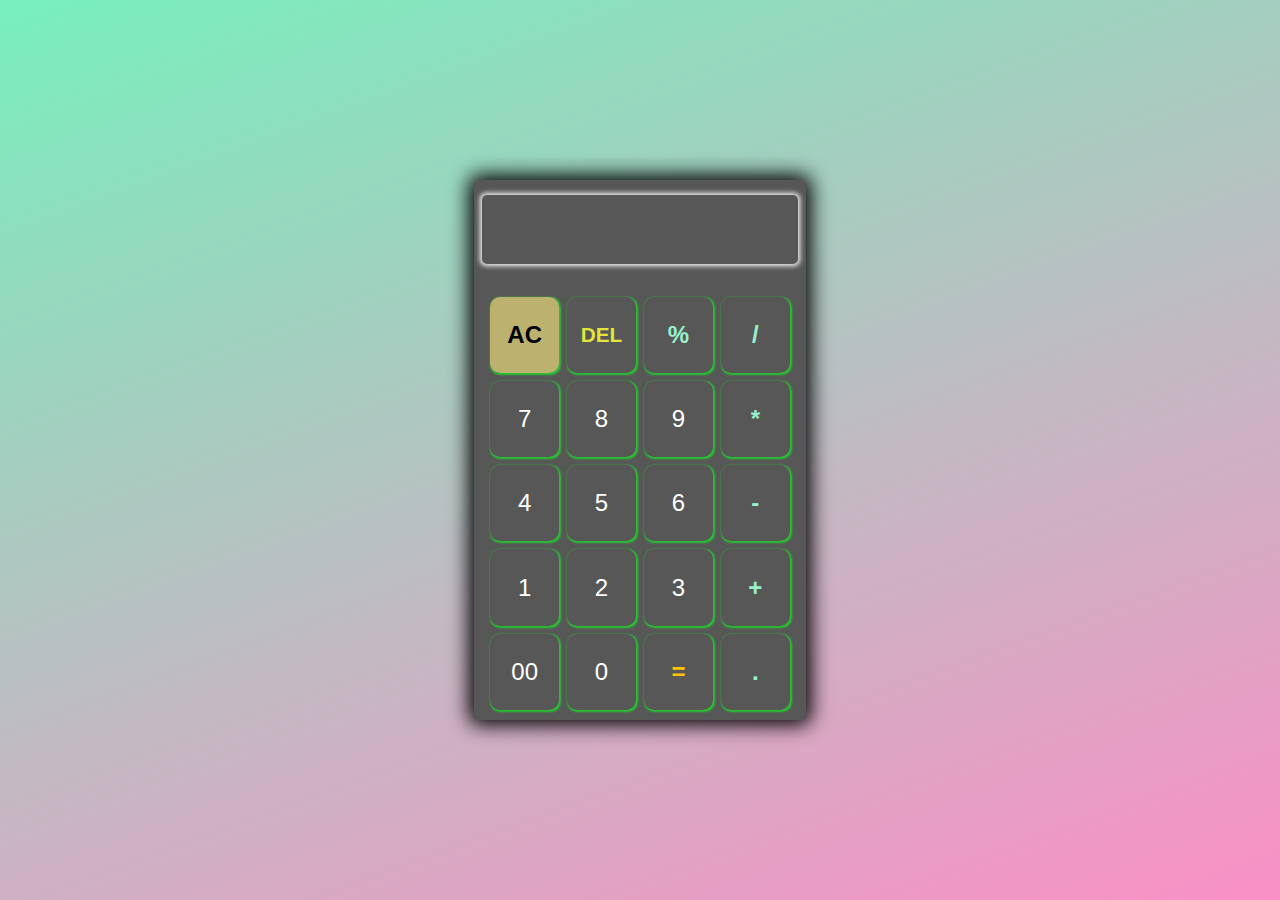
<file: Calculator/index.html>
<!DOCTYPE html>
<html lang="en">
<head>
    <meta charset="UTF-8">
    <meta name="viewport" content="width=device-width, initial-scale=1.0">
    <title>Calculator</title>
    <link rel="stylesheet" href="style.css">
</head>
<body>
    
    <div class="main">
        <div class="container">
            <div class="display">
                <input type="text" autofocus  id="display">
            </div>
            <div class="buttons">
                <button class="btn" id="clear">AC</button>
                <button class="btn" id="del">DEL</button>
                <button class="btn" id="operator">%</button>
                <button class="btn" id="operator">/</button>
                <button class="btn">7</button>
                <button class="btn">8</button>
                <button class="btn">9</button>
                <button class="btn" id="operator">*</button>
                <button class="btn">4</button>
                <button class="btn">5</button>
                <button class="btn">6</button>
                <button class="btn" id="operator">-</button>
                <button class="btn">1</button>
                <button class="btn">2</button>
                <button class="btn">3</button>
                <button class="btn" id="operator">+</button>
                <button class="btn" value="00">00</button>
                <button class="btn">0</button>
                <button class="btn" id="ans">=</button>
                <button class="btn" id="operator">.</button>
            </div>
        </div>
    </div>

    <script src="index.js"></script>
</body>
</html>
</file>
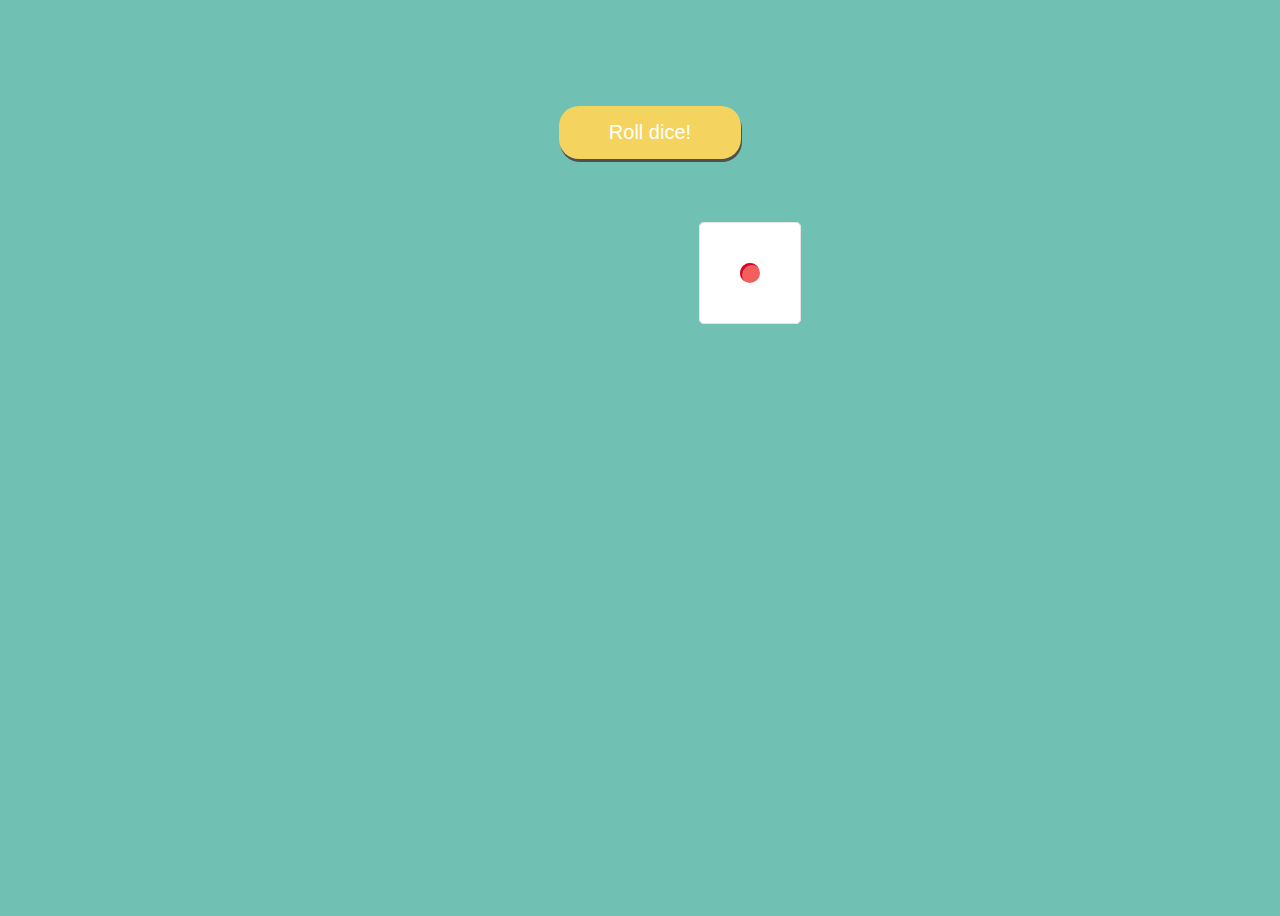
<file: Dice Roll/index.html>
<!DOCTYPE html>
<html lang="en">
<head>
  <meta charset="UTF-8">
  <meta name="viewport" content="width=device-width, initial-scale=1.0">
  <link rel="stylesheet" href="style.css">
  <title>Dice Roll</title>
</head>
<body>
    
    <div class="game">
        <div class="container">
          <div id='dice1' class="dice dice-one">
            <div id="dice-one-side-one" class='side one'>
              <div class="dot one-1"></div>
            </div>
            <div id="dice-one-side-two" class='side two'>
              <div class="dot two-1"></div>
              <div class="dot two-2"></div>
            </div>
            <div id="dice-one-side-three" class='side three'>
              <div class="dot three-1"></div>
              <div class="dot three-2"></div>
              <div class="dot three-3"></div>
            </div>
            <div id="dice-one-side-four" class='side four'>
              <div class="dot four-1"></div>
              <div class="dot four-2"></div>
              <div class="dot four-3"></div>
              <div class="dot four-4"></div>
            </div>
            <div id="dice-one-side-five" class='side five'>
              <div class="dot five-1"></div>
              <div class="dot five-2"></div>
              <div class="dot five-3"></div>
              <div class="dot five-4"></div>
              <div class="dot five-5"></div>
            </div>
            <div id="dice-one-side-six" class='side six'>
              <div class="dot six-1"></div>
              <div class="dot six-2"></div>
              <div class="dot six-3"></div>
              <div class="dot six-4"></div>
              <div class="dot six-5"></div>
              <div class="dot six-6"></div>
            </div>
          </div>
       </div>

       <div id='roll' class='roll-button'><button>Roll dice!</button></div>
      </div> 
    
  <script src="index.js"></script>
</body>
</html>
</file>
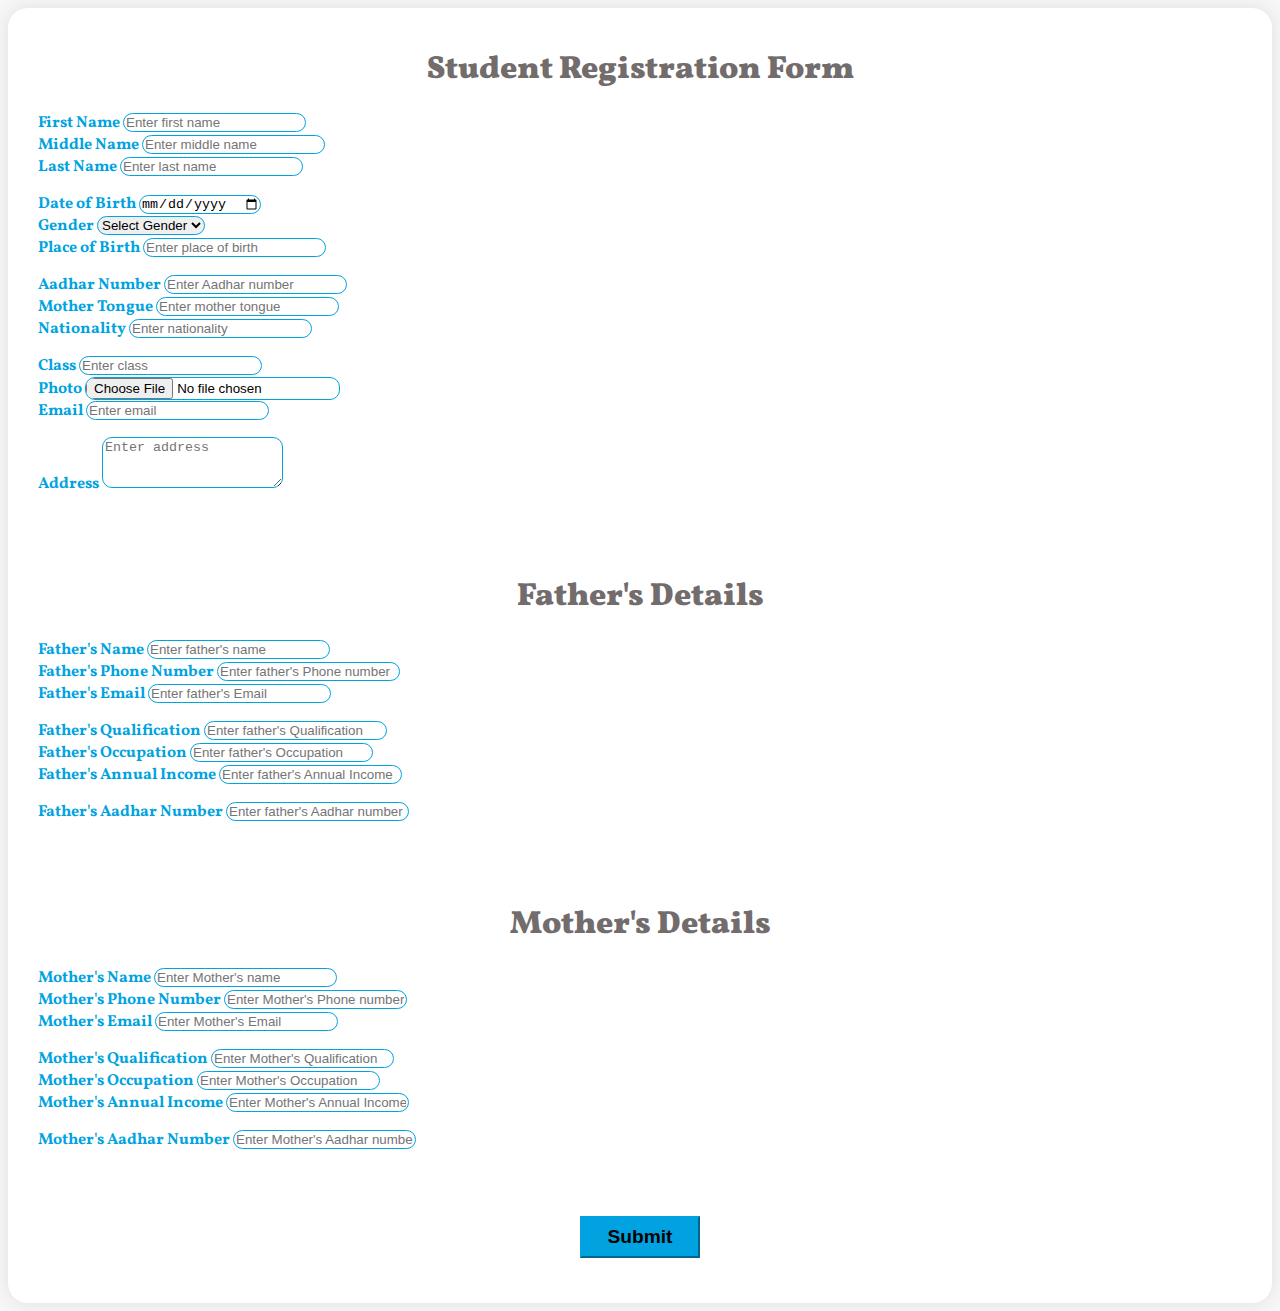
<file: StudentRegistrationfORM/index.html>
<!DOCTYPE html>
<html lang="en">
<head>
    <meta charset="UTF-8">
    <meta name="viewport" content="width=device-width, initial-scale=1.0">
    <title>Student Registration Form</title>
    <!-- Bootstrap CSS -->
    <link href="https://cdn.jsdelivr.net/npm/bootstrap@5.0.2/dist/css/bootstrap.min.css" rel="stylesheet" integrity="sha384-EVSTQN3/azprG1Anm3QDgpJLIm9Nao0Yz1ztcQTwFspd3yD65VohhpuuCOmLASjC" crossorigin="anonymous">
    <!-- Google Fonts - Comic Neue -->
    <link href="https://fonts.googleapis.com/css2?family=Bungee+Spice&family=Vollkorn:ital,wght@0,400..900;1,400..900&display=swap" rel="stylesheet">
    <!-- Custom Styles -->
    <style>
        body {
            font-family: "Vollkorn", serif;
            font-weight: 100;
            background-color: #f7f7f7;
        }
        h1 {
            font-family: "Vollkorn";
            text-align: center;
            color: #726c6c;
            margin-top: 80px;
            margin-bottom: 20px;
            font-weight: 900;
        }
        .student{
            margin-top: 10px;
        }
        .container {
            background-color: #fff;
            padding: 30px;
            border-radius: 20px;
            box-shadow: 0px 0px 20px rgba(0, 0, 0, 0.1);
        }
        .row{
            margin: 15px 0;
        }
        .form-label {
            color: #00a3e0;
            font-weight: bold;
        }
        .form-control ,.form-select {

            border: 1px solid #00a3e0;
            border-radius: 10px;
        }
        .form-control:focus, .form-select:focus{
            border-color: #007aa3;
            box-shadow: 0 0 .5rem 0.05rem rgba(0, 123, 163, 0.25);
        }
        .btn-primary {
            padding: 8px 25px;
            margin-top: 50px;
            font-size: 1.2rem;
            background-color: #00a3e0;
            border-color: #00a3e0;
            font-weight: bold;
        }
        .btn-primary:hover {
            background-color: #007aa3;
            border-color: #007aa3;
        }
        .submitBtn{
            margin: auto;
            display: flex;
            justify-content: center;
        }
    </style>
</head>
<body>
    <div class="container">
        <h1 class="student">Student Registration Form</h1>
        
        <!-- Student Details -->
        <div class="row">
            <div class="col-lg-4 mb-3">
                <label for="firstName" class="form-label">First Name</label>
                <input type="text" class="form-control" id="firstName" placeholder="Enter first name">
            </div>
            <div class="col-lg-4 mb-3">
                <label for="middleName" class="form-label">Middle Name</label>
                <input type="text" class="form-control" id="middleName" placeholder="Enter middle name">
            </div>
            <div class="col-lg-4 mb-3">
                <label for="lastName" class="form-label">Last Name</label>
                <input type="text" class="form-control" id="lastName" placeholder="Enter last name">
            </div>
        </div>
        <!-- Date of Birth, Gender, Nationality -->
        <div class="row">
            <div class="col-lg-4 mb-3">
                <label for="dob" class="form-label">Date of Birth</label>
                <input type="date" class="form-control" id="dob">
            </div>
            <div class="col-lg-4 mb-3">
                <label for="gender" class="form-label">Gender</label>
                <select class="form-select" id="gender">
                    <option selected>Select Gender</option>
                    <option>Male</option>
                    <option>Female</option>
                    <option>Other</option>
                </select>
            </div>
            <div class="col-lg-4 mb-3">
                <label for="placeOfBirth" class="form-label">Place of Birth</label>
                <input type="text" class="form-control" id="placeOfBirth" placeholder="Enter place of birth">
            </div>
        </div>
        <!-- Aadhar, Mother Tongue, Place of Birth -->
        <div class="row">
            <div class="col-lg-4 mb-3">
                <label for="aadhar" class="form-label">Aadhar Number</label>
                <input type="text" class="form-control" id="aadhar" placeholder="Enter Aadhar number">
            </div>
            <div class="col-lg-4 mb-3">
                <label for="motherTongue" class="form-label">Mother Tongue</label>
                <input type="text" class="form-control" id="motherTongue" placeholder="Enter mother tongue">
            </div>
            <div class="col-lg-4 mb-3">
                <label for="nationality" class="form-label">Nationality</label>
                <input type="text" class="form-control" id="nationality" placeholder="Enter nationality">
            </div>
        </div>
        <!-- Class, Photo, Email -->
        <div class="row">
            <div class="col-lg-4 mb-3">
                <label for="class" class="form-label">Class</label>
                <input type="text" class="form-control" id="class" placeholder="Enter class">
            </div>
            <div class="col-lg-4 mb-3">
                <label for="photo" class="form-label">Photo</label>
                <input type="file" class="form-control" id="photo">
            </div>
            <div class="col-lg-4 mb-3">
                <label for="email" class="form-label">Email</label>
                <input type="email" class="form-control" id="email" placeholder="Enter email">
            </div>
        </div>
        <!-- Address -->
        <div class="row  ">
            <div class="col-lg-6  m-auto  me-auto">
                <label for="address" class="form-label ">Address</label>
                <textarea class="form-control" id="address" rows="3" placeholder="Enter address"></textarea>
            </div>
        </div>

        <!-- Parent's Details -->
        <h1>Father's Details</h1>
        <div class="row">
            <div class="col-lg-4 mb-3">
                <label for="fatherName" class="form-label">Father's Name</label>
                <input type="text" class="form-control" id="fatherName" placeholder="Enter father's name">
            </div>
            <div class="col-lg-4 mb-3">
                <label for="fatherNumber" class="form-label">Father's Phone Number</label>
                <input type="text" class="form-control" id="fatherNumber" placeholder="Enter father's Phone number">
            </div>
            <div class="col-lg-4 mb-3">
                <label for="fatherEmail" class="form-label">Father's Email</label>
                <input type="text" class="form-control" id="fatherEmail" placeholder="Enter father's Email">
            </div>
        </div>
        <div class="row">
            <div class="col-lg-4 mb-3">
                <label for="fatherQualification" class="form-label">Father's Qualification</label>
                <input type="text" class="form-control" id="fatherQualification" placeholder="Enter father's Qualification">
            </div>
            <div class="col-lg-4 mb-3">
                <label for="fatherOccupation" class="form-label">Father's Occupation </label>
                <input type="text" class="form-control" id="fatherOccupation" placeholder="Enter father's Occupation">
            </div>
            <div class="col-lg-4 mb-3">
                <label for="fatherIncome" class="form-label"> Father's Annual Income</label>
                <input type="email" class="form-control" id="fatherIncome" placeholder="Enter father's Annual Income">
            </div>
        </div>
        <div class="row">
            <div class="col-lg-4 mb-3">
                <label for="fatherAadhar" class="form-label">Father's Aadhar Number</label>
                <input type="text" class="form-control" id="fatherAadhar" placeholder="Enter father's Aadhar number">
            </div>
        </div>

        <h1>Mother's Details</h1>
        <div class="row">
            <div class="col-lg-4 mb-3">
                <label for="motherName" class="form-label">Mother's Name</label>
                <input type="text" class="form-control" id="motherName" placeholder="Enter Mother's name">
            </div>
            <div class="col-lg-4 mb-3">
                <label for="motherNumber" class="form-label">Mother's Phone Number</label>
                <input type="text" class="form-control" id="motherNumber" placeholder="Enter Mother's Phone number">
            </div>
            <div class="col-lg-4 mb-3">
                <label for="motherEmail" class="form-label">Mother's Email</label>
                <input type="text" class="form-control" id="motherEmail" placeholder="Enter Mother's Email">
            </div>
        </div>
        <div class="row">
            <div class="col-lg-4 mb-3">
                <label for="motherQualification" class="form-label">Mother's Qualification</label>
                <input type="text" class="form-control" id="motherQualification" placeholder="Enter Mother's Qualification">
            </div>
            <div class="col-lg-4 mb-3">
                <label for="motherOccupation" class="form-label">Mother's Occupation </label>
                <input type="text" class="form-control" id="motherOccupation" placeholder="Enter Mother's Occupation">
            </div>
            <div class="col-lg-4 mb-3">
                <label for="motherIncome" class="form-label"> Mother's Annual Income</label>
                <input type="email" class="form-control" id="motherIncome" placeholder="Enter Mother's Annual Income ">
            </div>
        </div>
        <div class="row">
            <div class="col-lg-4 mb-3">
                <label for="motherAadhar" class="form-label">Mother's Aadhar Number</label>
                <input type="text" class="form-control" id="motherAadhar" placeholder="Enter Mother's Aadhar number">
            </div>
        </div>


        <!-- Submit Button -->
        <div class="row">
            <div class="submitBtn">
                <button type="submit" class="btn btn-primary ">Submit</button>
            </div>
        </div>
    </div>

    <!-- Bootstrap JS -->
    <script src="https://cdnjs.cloudflare.com/ajax/libs/bootstrap/5.1.3/js/bootstrap.bundle.min.js"></script>
</body>
</html>
</file>
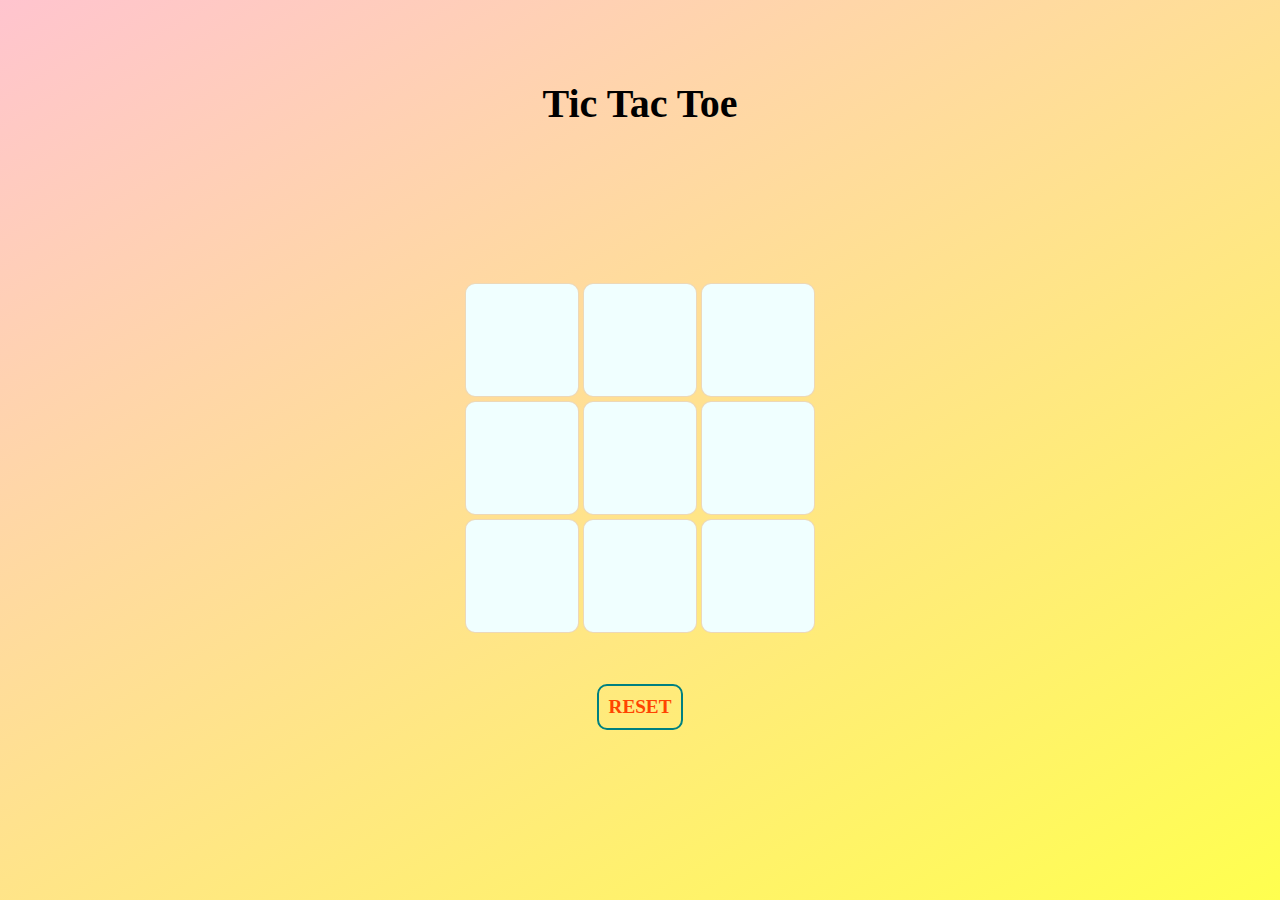
<file: TicTacToe/index.html>
<!DOCTYPE html>
<html lang="en">
<head>
    <meta charset="UTF-8">
    <meta name="viewport" content="width=device-width, initial-scale=1.0">
    <link rel="icon" href="https://cdn-icons-png.freepik.com/512/806/806131.png" type="image/x-icon">
    <title>Tic Tac Toe</title>
    <link rel="stylesheet" href="style.css">
</head>
<body>
  
    <div class="main">
        <div class="page1">
            <h1>Tic Tac Toe</h1>
            <div class="winner hide">
                <p><span class="name"></span> is Winner.</p>
                <h1>Congratulations <span id="flower">&#128144;</span></h1>
                <button id="newgame">New Game</button>
            </div>
            <div class="buttonsContainer">
                <div class="buttons">
                    <button class="box"></button>
                    <button class="box"></button>
                    <button class="box"></button>
                    <button class="box"></button>
                    <button class="box"></button>
                    <button class="box"></button>
                    <button class="box"></button>
                    <button class="box"></button>
                    <button class="box"></button>
                </div>
                <button id="reset">Reset</button>
            </div>
        </div>
    </div>

    <script src="index.js"></script>
</body>
</html>
</file>
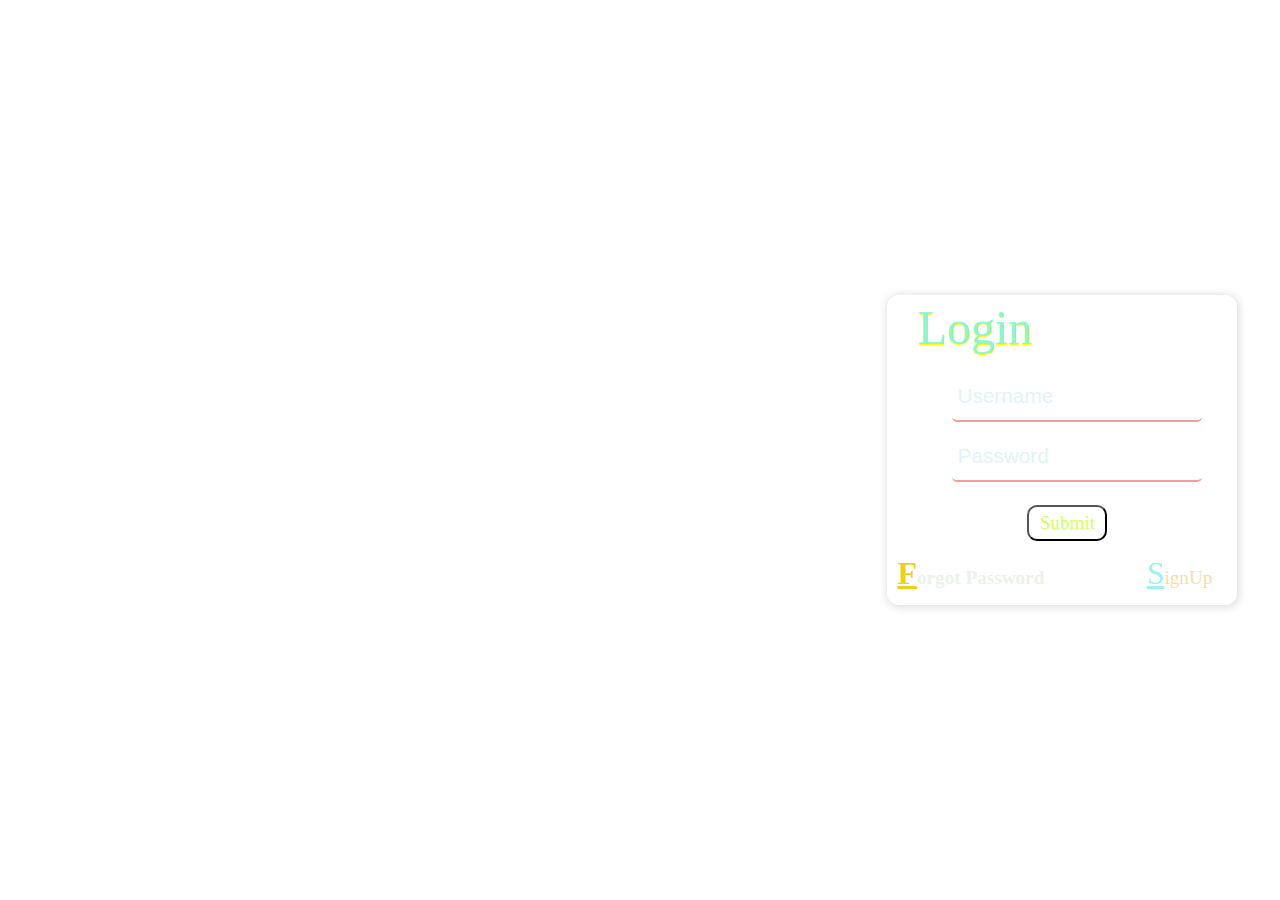
<file: Signup_Signin/login.html>
<!DOCTYPE html>
<html lang="en">
<head>
    <meta charset="UTF-8">
    <meta name="viewport" content="width=device-width, initial-scale=1.0">
    <title>Login Page</title>
    <link rel="stylesheet" href="style.css">
</head>
<body>
    <div class="container">
        <div id="b1" class="image">

            <div class="signup" id="signupform">
                <a href="" id="x">X</a>
                <form action="" method="post">
                    <input type="text" name="firstname" placeholder="Firstname">
                    <input type="text" name="lastname" placeholder="Lastname">
                    <input type="text" name="email" placeholder="Email">
                    <input type="date" name="dob" >
                    <input type="password" name="password" placeholder="Password">
                    <input type="password" name="confirmpassword" placeholder="Conform Password">
                    <button type="submit">Submit</button>
                </form>
            </div>

        </div>
        <div id="b2" class="login">

           <div class="form">
                <span id="Heading">Login</span>
                <form action="" method="post" id="formdata">
                   <div class="input">
                        <input type="text" name="username" placeholder="Username">
                        <input type="password" name="password" placeholder="Password">
                   </div>
                    <button type="submit">Submit</button>
                   <div id="box">
                        <a href="" id="forget">Forgot Password</a>
                        <a href="" id="signup">SignUp</a>
                   </div>
                </form>
           </div>

        </div>

    </div>
    <script>
        const box1 = document.getElementById('b1');
        const box2 = document.getElementById('b2');
        const signup = document.getElementById('signup');
        const X = document.getElementById('x');
        const data = document.getElementById('signupform');

        X.onclick = function(event){
            event.preventDefault()
            data.style.display = 'none';
        }
        signup.onclick = function(event){
            event.preventDefault()
            data.style.display = 'block';
        }
        // window.onclick = function(event) {
        //     if(event.target == box1 || event.target == box2){
        //         data.style.display = 'none'
        //     } 
        // }
    </script>
</body>
</html>
</file>
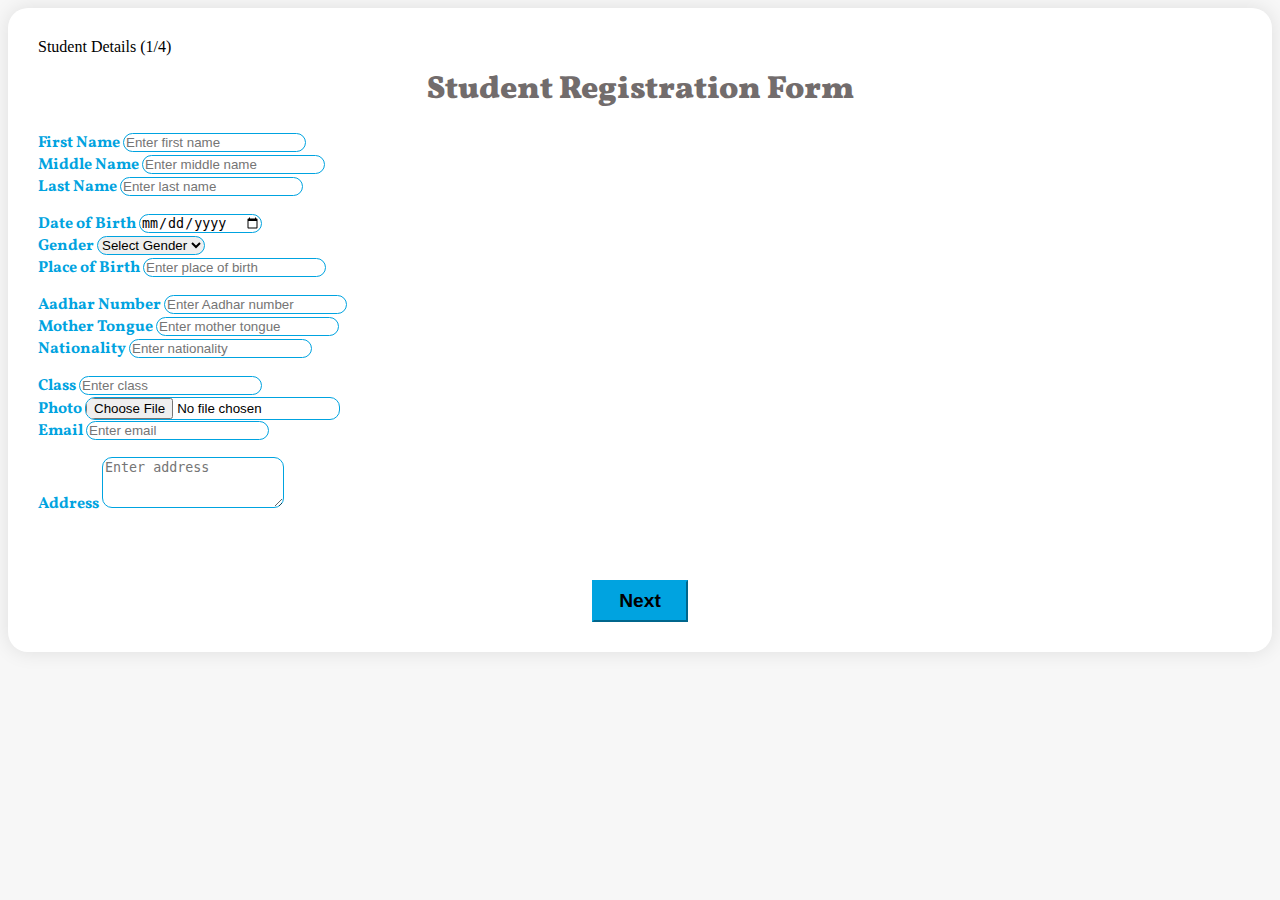
<file: StudentRegistrationfORM/in_Multi-Step-Form.html>
<!DOCTYPE html>
<html lang="en">
<head>
    <meta charset="UTF-8">
    <meta name="viewport" content="width=device-width, initial-scale=1.0">
    <title>Student Registration Form</title>
    <!-- Bootstrap CSS -->
    <link href="https://cdn.jsdelivr.net/npm/bootstrap@5.0.2/dist/css/bootstrap.min.css" rel="stylesheet" integrity="sha384-EVSTQN3/azprG1Anm3QDgpJLIm9Nao0Yz1ztcQTwFspd3yD65VohhpuuCOmLASjC" crossorigin="anonymous">
    <!-- Google Fonts - Comic Neue -->
    <link href="https://fonts.googleapis.com/css2?family=Bungee+Spice&family=Vollkorn:ital,wght@0,400..900;1,400..900&display=swap" rel="stylesheet">
    <!-- Custom Styles -->
    <style>
        body {
            font-family: "Vollkorn", serif;
            font-weight: 100;
            background-color: #f7f7f7;
        }
        h1 {
            font-family: "Vollkorn";
            text-align: center;
            color: #726c6c;
            margin-top: 80px;
            margin-bottom: 20px;
            font-weight: 900;
        }
        .student{
            margin-top: 10px;
        }
        .container {
            background-color: #fff;
            padding: 30px;
            border-radius: 20px;
            box-shadow: 0px 0px 20px rgba(0, 0, 0, 0.1);
        }
        .row{
            margin: 15px 0;
        }
        .form-label {
            color: #00a3e0;
            font-weight: bold;
        }
        .form-control ,.form-select {

            border: 1px solid #00a3e0;
            border-radius: 10px;
        }
        .form-control:focus, .form-select:focus{
            border-color: #007aa3;
            box-shadow: 0 0 .5rem 0.05rem rgba(0, 123, 163, 0.25);
        }
        .btn-primary {
            padding: 8px 25px;
            margin-top: 50px;
            font-size: 1.2rem;
            background-color: #00a3e0;
            border-color: #00a3e0;
            font-weight: bold;
        }
        .btn-primary:hover {
            background-color: #007aa3;
            border-color: #007aa3;
        }
        .submitBtn{
            margin: auto;
            display: flex;
            gap: 20px;
            justify-content: center;
        }
        .progress{
            border-radius: 10px;
            height: 20px;
        }
        .progress-bar{
            font-family: serif;
            width: 33%;
            border-radius: 10px;
        }
    </style>
</head>
<body>
    <div class="container">

        <!-- Progress Bar -->
        <div class="progress mb-3">
            <div class="progress-bar" role="progressbar" aria-valuenow="0" aria-valuemin="0" aria-valuemax="100">Student Details (1/4)</div>
        </div>
        

        <div id="step1">
            <h1 class="student">Student Registration Form</h1>
            
            <!-- Student Details -->
        <div class="row">
            <div class="col-lg-4 mb-3">
                <label for="firstName" class="form-label">First Name</label>
                <input type="text" class="form-control" id="firstName" placeholder="Enter first name">
            </div>
            <div class="col-lg-4 mb-3">
                <label for="middleName" class="form-label">Middle Name</label>
                <input type="text" class="form-control" id="middleName" placeholder="Enter middle name">
            </div>
            <div class="col-lg-4 mb-3">
                <label for="lastName" class="form-label">Last Name</label>
                <input type="text" class="form-control" id="lastName" placeholder="Enter last name">
            </div>
        </div>
        <!-- Date of Birth, Gender, Nationality -->
        <div class="row">
            <div class="col-lg-4 mb-3">
                <label for="dob" class="form-label">Date of Birth</label>
                <input type="date" class="form-control" id="dob">
            </div>
            <div class="col-lg-4 mb-3">
                <label for="gender" class="form-label">Gender</label>
                <select class="form-select" id="gender">
                    <option selected>Select Gender</option>
                    <option>Male</option>
                    <option>Female</option>
                    <option>Other</option>
                </select>
            </div>
            <div class="col-lg-4 mb-3">
                <label for="placeOfBirth" class="form-label">Place of Birth</label>
                <input type="text" class="form-control" id="placeOfBirth" placeholder="Enter place of birth">
            </div>
        </div>
        <!-- Aadhar, Mother Tongue, Place of Birth -->
        <div class="row">
            <div class="col-lg-4 mb-3">
                <label for="aadhar" class="form-label">Aadhar Number</label>
                <input type="text" class="form-control" id="aadhar" placeholder="Enter Aadhar number">
            </div>
            <div class="col-lg-4 mb-3">
                <label for="motherTongue" class="form-label">Mother Tongue</label>
                <input type="text" class="form-control" id="motherTongue" placeholder="Enter mother tongue">
            </div>
            <div class="col-lg-4 mb-3">
                <label for="nationality" class="form-label">Nationality</label>
                <input type="text" class="form-control" id="nationality" placeholder="Enter nationality">
            </div>
        </div>
        <!-- Class, Photo, Email -->
        <div class="row">
            <div class="col-lg-4 mb-3">
                <label for="class" class="form-label">Class</label>
                <input type="text" class="form-control" id="class" placeholder="Enter class">
            </div>
            <div class="col-lg-4 mb-3">
                <label for="photo" class="form-label">Photo</label>
                <input type="file" class="form-control" id="photo">
            </div>
            <div class="col-lg-4 mb-3">
                <label for="email" class="form-label">Email</label>
                <input type="email" class="form-control" id="email" placeholder="Enter email">
            </div>
        </div>
        <!-- Address -->
        <div class="row  ">
            <div class="col-lg-6  m-auto  me-auto">
                <label for="address" class="form-label ">Address</label>
                <textarea class="form-control" id="address" rows="3" placeholder="Enter address"></textarea>
            </div>
        </div>


            <div class="submitBtn">
                <button onclick="nextStep(2)" class="btn btn-primary">Next</button>
            </div>
        </div>

        <!-- Father's Details -->
        <div id="step2" style="display: none;">
           <!-- Parent's Details -->
        <h1>Father's Details</h1>
        <div class="row">
            <div class="col-lg-4 mb-3">
                <label for="fatherName" class="form-label">Father's Name</label>
                <input type="text" class="form-control" id="fatherName" placeholder="Enter father's name">
            </div>
            <div class="col-lg-4 mb-3">
                <label for="fatherNumber" class="form-label">Father's Phone Number</label>
                <input type="text" class="form-control" id="fatherNumber" placeholder="Enter father's Phone number">
            </div>
            <div class="col-lg-4 mb-3">
                <label for="fatherEmail" class="form-label">Father's Email</label>
                <input type="text" class="form-control" id="fatherEmail" placeholder="Enter father's Email">
            </div>
        </div>
        <div class="row">
            <div class="col-lg-4 mb-3">
                <label for="fatherQualification" class="form-label">Father's Qualification</label>
                <input type="text" class="form-control" id="fatherQualification" placeholder="Enter father's Qualification">
            </div>
            <div class="col-lg-4 mb-3">
                <label for="fatherOccupation" class="form-label">Father's Occupation </label>
                <input type="text" class="form-control" id="fatherOccupation" placeholder="Enter father's Occupation">
            </div>
            <div class="col-lg-4 mb-3">
                <label for="fatherIncome" class="form-label"> Father's Annual Income</label>
                <input type="email" class="form-control" id="fatherIncome" placeholder="Enter father's Annual Income">
            </div>
        </div>
        <div class="row">
            <div class="col-lg-4 mb-3">
                <label for="fatherAadhar" class="form-label">Father's Aadhar Number</label>
                <input type="text" class="form-control" id="fatherAadhar" placeholder="Enter father's Aadhar number">
            </div>
        </div>

            <div class="submitBtn">
                <button onclick="prevStep(1)" class="btn btn-primary">Previous</button>
                <button onclick="nextStep(3)" class="btn btn-primary">Next</button>
            </div>
        </div>

        <!-- Mother's Details -->
        <div id="step3" style="display: none;">
            
            <h1>Mother's Details</h1>
        <div class="row">
            <div class="col-lg-4 mb-3">
                <label for="motherName" class="form-label">Mother's Name</label>
                <input type="text" class="form-control" id="motherName" placeholder="Enter Mother's name">
            </div>
            <div class="col-lg-4 mb-3">
                <label for="motherNumber" class="form-label">Mother's Phone Number</label>
                <input type="text" class="form-control" id="motherNumber" placeholder="Enter Mother's Phone number">
            </div>
            <div class="col-lg-4 mb-3">
                <label for="motherEmail" class="form-label">Mother's Email</label>
                <input type="text" class="form-control" id="motherEmail" placeholder="Enter Mother's Email">
            </div>
        </div>
        <div class="row">
            <div class="col-lg-4 mb-3">
                <label for="motherQualification" class="form-label">Mother's Qualification</label>
                <input type="text" class="form-control" id="motherQualification" placeholder="Enter Mother's Qualification">
            </div>
            <div class="col-lg-4 mb-3">
                <label for="motherOccupation" class="form-label">Mother's Occupation </label>
                <input type="text" class="form-control" id="motherOccupation" placeholder="Enter Mother's Occupation">
            </div>
            <div class="col-lg-4 mb-3">
                <label for="motherIncome" class="form-label"> Mother's Annual Income</label>
                <input type="email" class="form-control" id="motherIncome" placeholder="Enter Mother's Annual Income ">
            </div>
        </div>
        <div class="row">
            <div class="col-lg-4 mb-3">
                <label for="motherAadhar" class="form-label">Mother's Aadhar Number</label>
                <input type="text" class="form-control" id="motherAadhar" placeholder="Enter Mother's Aadhar number">
            </div>
        </div>

        <div class="submitBtn">
            <button onclick="prevStep(2)" class="btn btn-primary">Previous</button>
            <button onclick="nextStep(4)" class="btn btn-primary">Next</button>
        </div>
        
    </div>

    <div id="step4" style="display: none;">
        <h1>Student Health</h1>
        <div class="row">
            <div class="col-lg-4 mb-3">
                <label for="bloodGroup" class="form-label">Blood Group</label>
                <input type="text" class="form-control" id="bloodGroup" placeholder="Enter Blood Group">
            </div>
            <div class="col-lg-4 mb-3">
                <label for="physicalHandicap" class="form-label">Physical Handicap</label>
                <select class="form-select" id="physicalHandicap" onchange="handlePhysicalHandicap()">
                    <option selected>Select</option>
                    <option value="yes">Yes</option>
                    <option value="no">No</option>
                </select>
            </div>
            <div id="physicalHandicapInput" style="display: none;" class="col-lg-4 mb-3">
                <label for="physicalHandicapDetails" class="form-label">Details</label>
                <input type="text" class="form-control" id="physicalHandicapDetails" placeholder="Enter Details">
            </div>
        </div>
        <div class="submitBtn">
            <button onclick="prevStep(3)" class="btn btn-primary">Previous</button>
            <button onclick="submitForm()" class="btn btn-primary">Submit</button>
        </div>
    </div>

    <!-- Bootstrap JS -->
    <script src="https://cdnjs.cloudflare.com/ajax/libs/bootstrap/5.1.3/js/bootstrap.bundle.min.js"></script>

    <script>

        function handlePhysicalHandicap() {
            const selectElement = document.getElementById('physicalHandicap');
            const inputField = document.getElementById('physicalHandicapInput');
            
            if (selectElement.value === 'yes') {
                inputField.style.display = 'block';
            } else {
                inputField.style.display = 'none';
            }
        }


        let currentStep = 1;

                function nextStep(step) {
            document.getElementById(`step${currentStep}`).style.display = 'none';
            currentStep = step;
            document.getElementById(`step${currentStep}`).style.display = 'block';
            updateProgressBar();
        }

        function prevStep(step) {
            document.getElementById(`step${currentStep}`).style.display = 'none';
            currentStep = step;
            document.getElementById(`step${currentStep}`).style.display = 'block';
            updateProgressBar();
        }

        function updateProgressBar() {
            const stepNames = ["Student Details", "Father's Details", "Mother's Details", "Student Health"];
            const progressBar = document.querySelector('.progress-bar');
            const progressValue = (currentStep) * (100 / stepNames.length);
            progressBar.style.width = `${progressValue}%`;
            progressBar.textContent = `${stepNames[currentStep - 1]} (${currentStep} / ${stepNames.length})`;
        }

    </script>
</body>
</html>
</file>
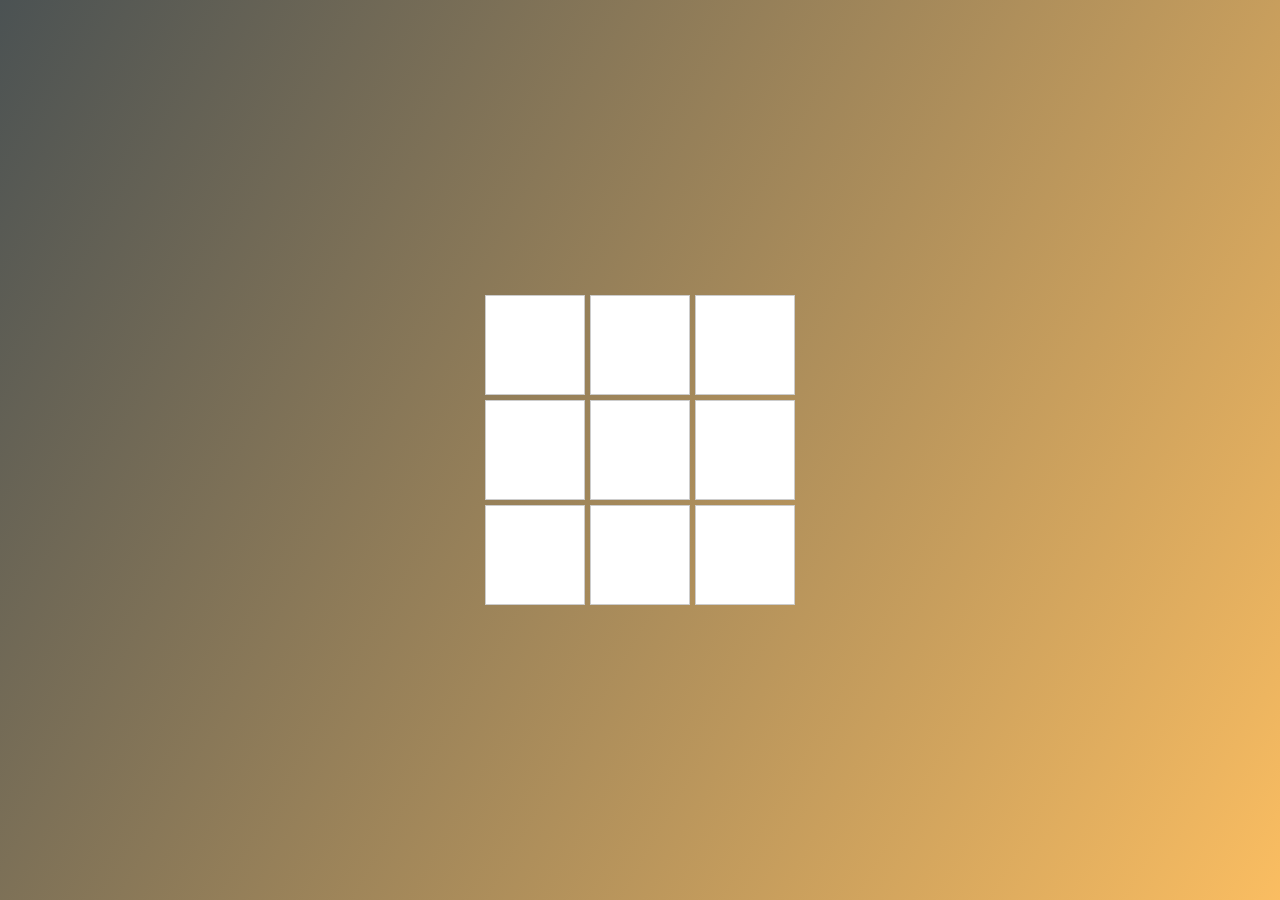
<file: WeatherApp/tictactoe.html>
<!DOCTYPE html>
<html lang="en">
<head>
    <meta charset="UTF-8">
    <meta name="viewport" content="width=device-width, initial-scale=1.0">
    <link rel="stylesheet" href="style.css">
    <title>Tic Tac Toe</title>
    <style>
        body {
        display: flex;
        align-items: center;
        justify-content: center;
        height: 100vh;
        margin: 0;
        background-color: #f0f0f0;
        }

        .game-container {
            display: grid;
            grid-template-columns: repeat(3, 100px);
            gap: 5px;
        }

        .cell {
            width: 100px;
            height: 100px;
            background-color: #fff;
            border: 1px solid #ccc;
            display: flex;
            align-items: center;
            justify-content: center;
            font-size: 24px;
            cursor: pointer;
        }

    </style>
</head>
<body>
    <div class="game-container" id="game-container">
        <!-- Game cells will be dynamically added here using JavaScript -->
    </div>
    <script>
        document.addEventListener('DOMContentLoaded', () => {
        const container = document.getElementById('game-container');
        const cells = [];

        let currentPlayer = 'X';
        let gameBoard = ['', '', '', '', '', '', '', '', ''];
        let gameActive = true;

        // Create the game board dynamically
        for (let i = 0; i < 9; i++) {
            const cell = document.createElement('div');
            cell.classList.add('cell');
            cell.dataset.index = i;
            cell.addEventListener('click', () => handleCellClick(i));
            cells.push(cell);
            container.appendChild(cell);
        }

        // Handle cell click
        function handleCellClick(index) {
            if (!gameActive || gameBoard[index] !== '') return;

            gameBoard[index] = currentPlayer;
            cells[index].textContent = currentPlayer;

            if (checkWinner()) {
                announceWinner();
            } else if (isBoardFull()) {
                announceDraw();
            } else {
                currentPlayer = currentPlayer === 'X' ? 'O' : 'X';
            }
        }

        // Check for a winner
        function checkWinner() {
            const winPatterns = [
                [0, 1, 2], [3, 4, 5], [6, 7, 8], // Rows
                [0, 3, 6], [1, 4, 7], [2, 5, 8], // Columns
                [0, 4, 8], [2, 4, 6]             // Diagonals
            ];

            return winPatterns.some(pattern =>
                pattern.every(index => gameBoard[index] === currentPlayer)
            );
        }

        // Check if the board is full (a draw)
        function isBoardFull() {
            return gameBoard.every(cell => cell !== '');
        }

        // Announce the winner
        function announceWinner() {
            alert(`Player ${currentPlayer} wins!`);
            resetGame();
        }

        // Announce a draw
        function announceDraw() {
            alert('It\'s a draw!');
            resetGame();
        }

        // Reset the game
        function resetGame() {
            gameBoard = ['', '', '', '', '', '', '', '', ''];
            currentPlayer = 'X';
            gameActive = true;

            // Clear the cell content
            cells.forEach(cell => {
                cell.textContent = '';
            });
        }
    });

    </script>
</body>
</html>
</file>
<file: Calculator/style.css>
*{
    margin: 0;
    padding: 0;
    box-sizing: border-box;
}

body,html{
    width: 100%;
    height: 100vh;
}

.main{
    width: 100%;
    height: 100%;
    
    display: flex;
    justify-content: center;
    align-items: center;
    background-image: linear-gradient(160deg, rgba(83, 235, 171, 0.788),rgba(250, 133, 192, 0.911));
}

.container{
    width: 26vw;
    height: 60vh;
    /* border: 5px solid black; */
    display: flex;
    flex-direction: column;
    border-radius: 5px;
    background-color: #575757;
    box-shadow: 0 0 20px 5px rgb(0, 0, 0);
}

/* ----------------Display Container-------------- */
.display{
    width: 95%;
    height: 100px;
    margin: 15px auto;
    border-radius: 10px;
    /* background-color: blue; */
}
/* ---------Display------------ */
.display>input{
    width: 100%;
    height: 90%;
    border-radius: 5px;
    font-size: 2rem;
    text-align: end;
    padding: 0 5px;
    background-color: #575757;
    color: cornsilk;
    margin: auto;
    outline: none;
    border: none;
    box-shadow: 0px 0px 5px 1.2px whitesmoke;
}


/* ---------------Buttons Container------------------- */

.buttons{
    width: 90%;
    height: 100%;
    /* background-color: blueviolet; */
    
    margin: 10px auto;
    display: grid;
    grid-template-columns: 1fr 1fr 1fr 1fr;
    grid-template-rows: 1fr 1fr 1fr 1fr 1fr;
    gap: 8px;
}


.buttons button{
    border-radius: 10px;
    font-size: 1.5rem;
    background-color: transparent;
    transition-duration: 200ms;
    text-align: center;
    outline: none;
    border: none;
    box-shadow: 1.2px 1px 2px .5px #26C731;
    color: white;
}


 
#del{
    /* background-color: rgba(247, 192, 183, 0.959); */
    font-size: 1.3rem;
    color: rgba(252, 255, 53, 0.849);
    font-weight: 600;
}


#ans{
   color: rgb(255, 196, 3);
   font-weight: 600;
}

#clear{
    background-color: rgba(255, 236, 127, 0.61);
    color: black;
    font-weight: 600;
}

#operator{
    color: rgb(152, 241, 205);
    font-weight: 600;

}

.buttons button:hover{
    box-shadow: 1.2px 1px 2px .5px #f11149;
}
</file>
<file: Dice Roll/style.css>
body {
    display: flex;
    justify-content: center;
    align-items: center;
    height: 100vh;
    background-color: #70c1b3;
  }
  
  button {
    position: relative;
    top:80px;
    left:10px;
    padding: 15px 50px;
    color: #fff;
    background-color: #f4d35e;
    border: none;
    font-size: 20px;
    border-radius: 20px; 
    box-shadow: 1px 3px #50514F;
    outline: none;
    transition: .3s; 
  }
  
  button:hover, button:active {
    outline: none;
    background: #50514F;
    cursor: pointer;
    transform: translateY(15px); 
  }
  
  .game {
    position: relative;
    width: auto;
    height: 100%; 
  }
  
  .container {
    position: relative;
    display: inline-block;
    top: 200px;
  }
  
  .dice {
    position: relative;
    width: 100px;
    height: 100px;
    transform-style: preserve-3d;
    transition: transform 1s; 
  }
  
  .dot {
    position: absolute;
    width: 20px;
    height: 20px;
    margin: -10px 5px 5px -10px;
    border-radius: 20px;
    background-color: #f25f5c;
    box-shadow: inset 2px 2px #d90429;
  }
  
  .dice-one {
    position: absolute;
    left: 150px; 
  }
  
  .dice-two {
    position: absolute;
    left: -50px;
    
  }
  
  .side {
    position: absolute;
    background-color: #ffF;
    border-radius:5px;
    width: 100px;
    height: 100px;
    border: 1px solid #e5e5e5;
    text-align: center;
    line-height: 2em;
  }
  
  .side:nth-child(1) {
    transform: translateZ(3.1em); }
  
  .side:nth-child(6) {
    transform: rotateY(90deg) translateZ(3.1em); }
  
  .side:nth-child(3) {
    transform: rotateY(-90deg) translateZ(3.1em); }
  
  .side:nth-child(4) {
    transform: rotateX(90deg) translateZ(3.1em); }
  
  .side:nth-child(5) {
    transform: rotateX(-90deg) translateZ(3.1em); }
  
  .side:nth-child(2) {
    transform: rotateY(-180deg) translateZ(3.1em); }
  
  .show-1 {
    transform: rotateX(720deg) rotateZ(-720deg); }
  
  .show-6 {
    transform: rotateX(-900deg) rotateZ(1080deg); }
  
  .show-3 {
    transform: rotateY(-450deg) rotateZ(-1440deg); }
  
  .show-4 {
    transform: rotateY(810deg) rotateZ(720deg); }
  
  .show-5 {
    transform: rotateX(-810deg) rotateZ(-1080deg); }
  
  .show-2 {
    transform: rotateX(450deg) rotateZ(-720deg); }
  
  .two-1, .three-1, .four-1, .five-1, .six-1 {
    top: 20%;
    left: 20%; 
  }
  
  .four-3, .five-3, .six-4 {
    top: 20%;
    left: 80%; }
  
  .one-1, .three-2, .five-5 {
    top: 50%;
    left: 50%; }
  
  .four-2, .five-2, .six-3 {
    top: 80%;
    left: 20%; }
  
  .two-2, .three-3, .four-4, .five-4, .six-6 {
    top: 80%;
    left: 80%; }
  
  .six-2 {
    top: 50%;
    left: 20%; }
  
  .six-5 {
    top: 50%;
    left: 80%; 
  }
</file>
<file: TicTacToe/style.css>
*{
    margin: 0;
    padding: 0;
    box-sizing: border-box;
}

html,body{
    width: 100%;
    height: 100%;
}

::-webkit-scrollbar{
    width: 0;
}

.page1{
    width: 100%;
    min-height: 100vh;
    /* background-color: azure; */
    background-image: linear-gradient(150deg, rgba(255, 192, 203, 0.932),rgba(255, 255, 0, 0.692));
    position: relative;
}

.page1>h1{
    text-align: center;
    padding: 80px 0 20px 0;
    font-family: math;
    font-size: 2.5rem;
    font-weight: 600;
    /* color: transparent; */
    /* -webkit-text-stroke-color: rgb(24, 26, 26);
    -webkit-text-stroke-width: 2px; */
}


.winner{
    /* border: 1px solid red; */
    display: flex;
    flex-direction: column;
    justify-content: center;
    align-items: center;
    gap: 10px;
    margin: 100px; 
    margin-bottom: 250px;
}
.hide{
    display: none;
}

.winner h1{
    font-size: 2rem;
    font-family: serif;
    color: rgb(111, 0, 255);
    font-weight: 400;
}

.winner p{
    font-size: 1.2rem;
}

.winner span{
    font-size: 1.8rem;
    padding: 5px;
    color: orangered;
}

.winner>button{
    font-size: 1.2rem;
    padding: 10px;
    margin: 5px;
    margin-top: 50px;
    border-radius: 10px;
    border: none;
    /* text-transform: uppercase; */
    background-color: rgba(128, 255, 0, 0.493);   
    font-family: serif;
}

.winner>button:hover{
    background-color: transparent;
    border: 2px solid aqua;
    color: rgba(255, 46, 46, 0.911);
    font-weight: 600;
}

.buttonsContainer{
    /* background-color: azure; */

    /* border-top: 1px solid red; */
    /* margin-top: 180px; */
    height: 80vh;
    /* padding-top: 100px; */
    display: flex;
    justify-content: center;
    align-items: center;
    flex-direction: column;
    gap: 50px;
}

.buttons{
    display: grid;
    grid-template-columns: 1fr 1fr 1fr;
    grid-template-rows: 1fr 1fr 1fr;
    width: 350px;
    height: 350px;
    gap: 4px;
}

.buttons button{
    font-size: 2.8rem;
    font-family: sans-serif;
    border: 1px solid rgba(235, 200, 156, 0.719);
    border-radius: 10px;
    outline: none;
    /* background-color: antiquewhite; */
    background-color: azure;
    color: red;
    transition-duration: 500ms;
}

.buttons button:hover{
    background-color: rgb(192, 247, 247);
}


#reset{
    font-size: 1.2rem;
    padding: 10px;
    margin: 1px;
    font-weight: 600;
    font-family: math;
    border-radius: 10px;
    border: none;
    text-transform: uppercase;
    border: 2px solid teal;
    color: rgb(255, 68, 0);
    /* background-color: rgba(255, 165, 165, 0.61); */
    background-color: transparent;
}

#reset:hover{
    color: teal;
    border: 2px solid coral;
    font-family: 'Times New Roman', Times, serif;
}
</file>
<file: Signup_Signin/style.css>
*{
    padding: 0;
    margin: 0;
    box-sizing: border-box;
}
.container{
    width: 100vw;
    height: 99.99vh;
    display: flex;
    flex-wrap: wrap;
}
.image{
    width: 66%;
    height: 100%;
    background-image: url('https://wallpapercave.com/wp/wp2035997.jpg');
    background-position: center;
    background-size: cover;
    opacity: .9;
}
.login{
    width: 34%;
    height: 100%;
    background-image: url('https://wallpapercave.com/wpr/wp13292084.png');
    background-size: cover;
    display: flex;
    justify-content: center;
    align-items: center;
}
#Heading{
    color: rgba(132, 245, 226, 0.918);
    text-shadow: .5px .5px yellow;
    font-size: 3rem;
    margin-left: 30px;
    position: relative;
    top: 5px;
}
.form{
    position: relative;
    /* border: 1px solid red; */
    box-shadow: 1px 1px  10px .5px gainsboro;
    border-radius: 12px;
    width: 350px;
    height: 310px;
 
}
.form input{
    width: 250px;
    height: 50px;
    margin: 5px;
    font-size: 1.3rem;
    padding: 5px;
    border-radius: 5px;
    background: transparent;
    border: none;
    color: white;
    outline: none;
    border-bottom: 2px solid rgba(245, 131, 131, 0.808); 
}
.form input::placeholder{
    color: rgb(218, 242, 247);
    opacity: 0.8;
}
.input{
    position: absolute;
    top: 72px;
    left: 60px;
}
.form button{
    position: absolute;
    top: 210px;
    left: 140px;
    padding: 5px;
    font-family: serif;
    font-size: 1.2rem;
    width: 80px;
    border-radius: 10px;
    outline: none;
    background: transparent;
    color: rgba(199, 255, 43, 0.788);
}
.form button:hover{
    background-color: rgba(236, 215, 179, 0.507);
    color: rgba(241, 238, 35, 0.979);
    outline: none;
    border: none;
}
#box{
    position: absolute;
    top: 260px;
    left: 10px;
    width: 90%;
    display: flex;
    justify-content: space-between;
}

#box a{
    color: white;
    text-decoration: none;
    font-size: 1.2rem;
} 
#box #forget{
    color: rgba(230, 238, 226, 0.753);
    font-weight: 800;
    font-family: 'Times New Roman';
}
#box #forget:hover{
    color: rgba(255, 255, 11, 0.808);
    text-shadow: .2px .2px white;
    /* text-decoration: underline; */
}
#box #forget::first-letter {
    font-size: 2rem;
    color: rgba(238, 204, 15, 0.938);
    text-decoration: underline;
}
#box #signup{
    color: rgba(240, 212, 141, 0.76);
    font-weight: 200;
    font-family: 'math';
}

#box #signup::first-letter{
    color: rgba(115, 238, 232, 0.712);
    font-size: 2rem;
    text-decoration: underline;
}
#box #signup:hover{
    color: rgba(11, 255, 161, 0.808);
    text-shadow: .2px .2px white;
}


.signup{
    width: 400px;
    height: 450px;
    position: absolute;
    top: 80px;
    left: 350px;
    border-radius: 20px;
    box-shadow: 1px 1px 50px .2px goldenrod;
    background-color: rgba(102, 124, 124, 0.493);
    opacity: .9;
    display: none;
}
.signup #x{
    position: relative;
    left: 10px;
    top: 10px;
    font-size: 1.5rem;
    text-decoration: none;
    color: rgb(248, 8, 8);
    font-weight: 900;
    font-family: cursive;
}

.signup input{
    position: relative;
    top: -10px;
    left: 65px;
    width: 250px;
    height: 50px;
    margin: 5px;
    font-size: 1.3rem;
    padding: 10px;
    border-radius: 5px;
    background: transparent;
    border: none;
    color: rgb(3, 255, 213);
    outline: none;
    border-bottom: 2px solid rgba(245, 131, 131, 0.808); 
}

.signup input::placeholder{
    color: rgba(255, 255, 255, 0.678);
    opacity: 1;
}

.signup button{
    position: absolute;
    top: 400px;
    left: 60%;
    padding: 5px;
    font-family: serif;
    font-size: 1.2rem;
    width: 80px;
    border-radius: 10px;
    outline: none;
    background: transparent;
    color: rgba(199, 255, 43, 0.788);
}
.signup button:hover{
    background-color: rgba(8, 243, 28, 0.658);
    color: rgba(49, 49, 46, 0.808);
    border: none;
}

.remove{
    display: none;
}
</file>
<file: WeatherApp/style.css>
*{
    margin: 0;
    padding: 0;
    box-sizing: border-box;
}

body{
    min-height: 100vh;
    /* background-color: blueviolet; */
    background-image: linear-gradient(120deg,rgb(75, 82, 83),rgb(250, 189, 97));
    background-repeat: no-repeat;
    background-size: cover;
    display: flex;
    justify-content: center;
    align-items: center;
    font-family: math;
}

.container{
    max-width: 400px;
    padding: 18px 0 10px 0;
    border-radius: 10px;
    background-color: rgba(240, 187, 187, 0.548);
    border: 1px solid thistle;
    text-align: center;
    backdrop-filter: blur(10px);
    box-shadow: 0 0 20px 5px black;
    display: flex;
    flex-direction: column;
    justify-content: center;
    align-items: center;
    
}

h1{
    margin: 5px 10px;
    color: rgb(0, 0, 0);
    text-shadow: 0 2px white;
    font-weight: 600;
}

#city{
    font-size: 1.2rem;
    padding: 2px 8px;
    margin: 15px 20px 8px 20px;
    border-radius: 10px;
    outline: none;
    border: none;
    width: 95%;
    height: 35px;
    font-family: serif;
    text-transform: capitalize;
    box-shadow: 0 0 5px 1px black;
}


#search{
    width: 80px;
    height: 35px;
    margin: 20px 0 15px 0;
    border: none;
    outline: none;
    border-radius: 8px;
    font-weight: 600;
    font-size: 1rem;
    border: 2px solid rgb(186, 233, 17);
    background-color: transparent;
    color: rgb(0, 255, 234);
    cursor: pointer;
}

#search:hover{
    border: 2px solid rgb(0, 255, 234);
    background-color: transparent;
    color: rgb(186, 233, 17);
}

.details{
    width: 100%;
}

#weatherIcon{
    width: 100px;
    height: 100px;
    border-radius: 10px;
}

#temp{
    font-size: 3rem;
    margin: 2px;
    color: rgb(253, 246, 142);
}

#tempDeg::after{
    content: "°C";
}

#name{
    font-size: 1.5rem;
    font-weight: 600;
    margin-bottom: 15px;
    color: rgb(4, 63, 60);
}

#windHumidity{
    width: 95%;
    background-color: rgba(240, 225, 207, 0.644);
    height: 80px;
    margin: auto;
    border-radius: 5px;
    display: flex;
    flex-wrap: wrap;
    justify-content: space-around;
}

#humidity{
    margin: 8px 0;
    color: rgb(128, 91, 11);
}

#humidity span{
    font-size: 1.5rem;
    position: relative;
    top: 2px;
    color: rgb(79, 173, 228);
}

#humidity .hvalue{
    font-size: 1.9rem;
    color: rgb(37, 108, 238);
}

#humidity .hvalue::after{
    content: " %";
}

#wind{
    margin: 8px 0;
    color: rgb(128, 91, 11);
}

#wind span{
    font-size: 1.5rem;
    position: relative;
    top: 2px;
    color: rgb(79, 173, 228);
}

#wind .wvalue{
    font-size: 1.8rem;
    color: rgb(37, 108, 238);
}

#wind .wvalue::after{
    content: " Km/h";
}



#remove{
    display: none;
}

@media (max-width : 500px) {

    .container{
        width: 300px;
    }
    
}
</file>
